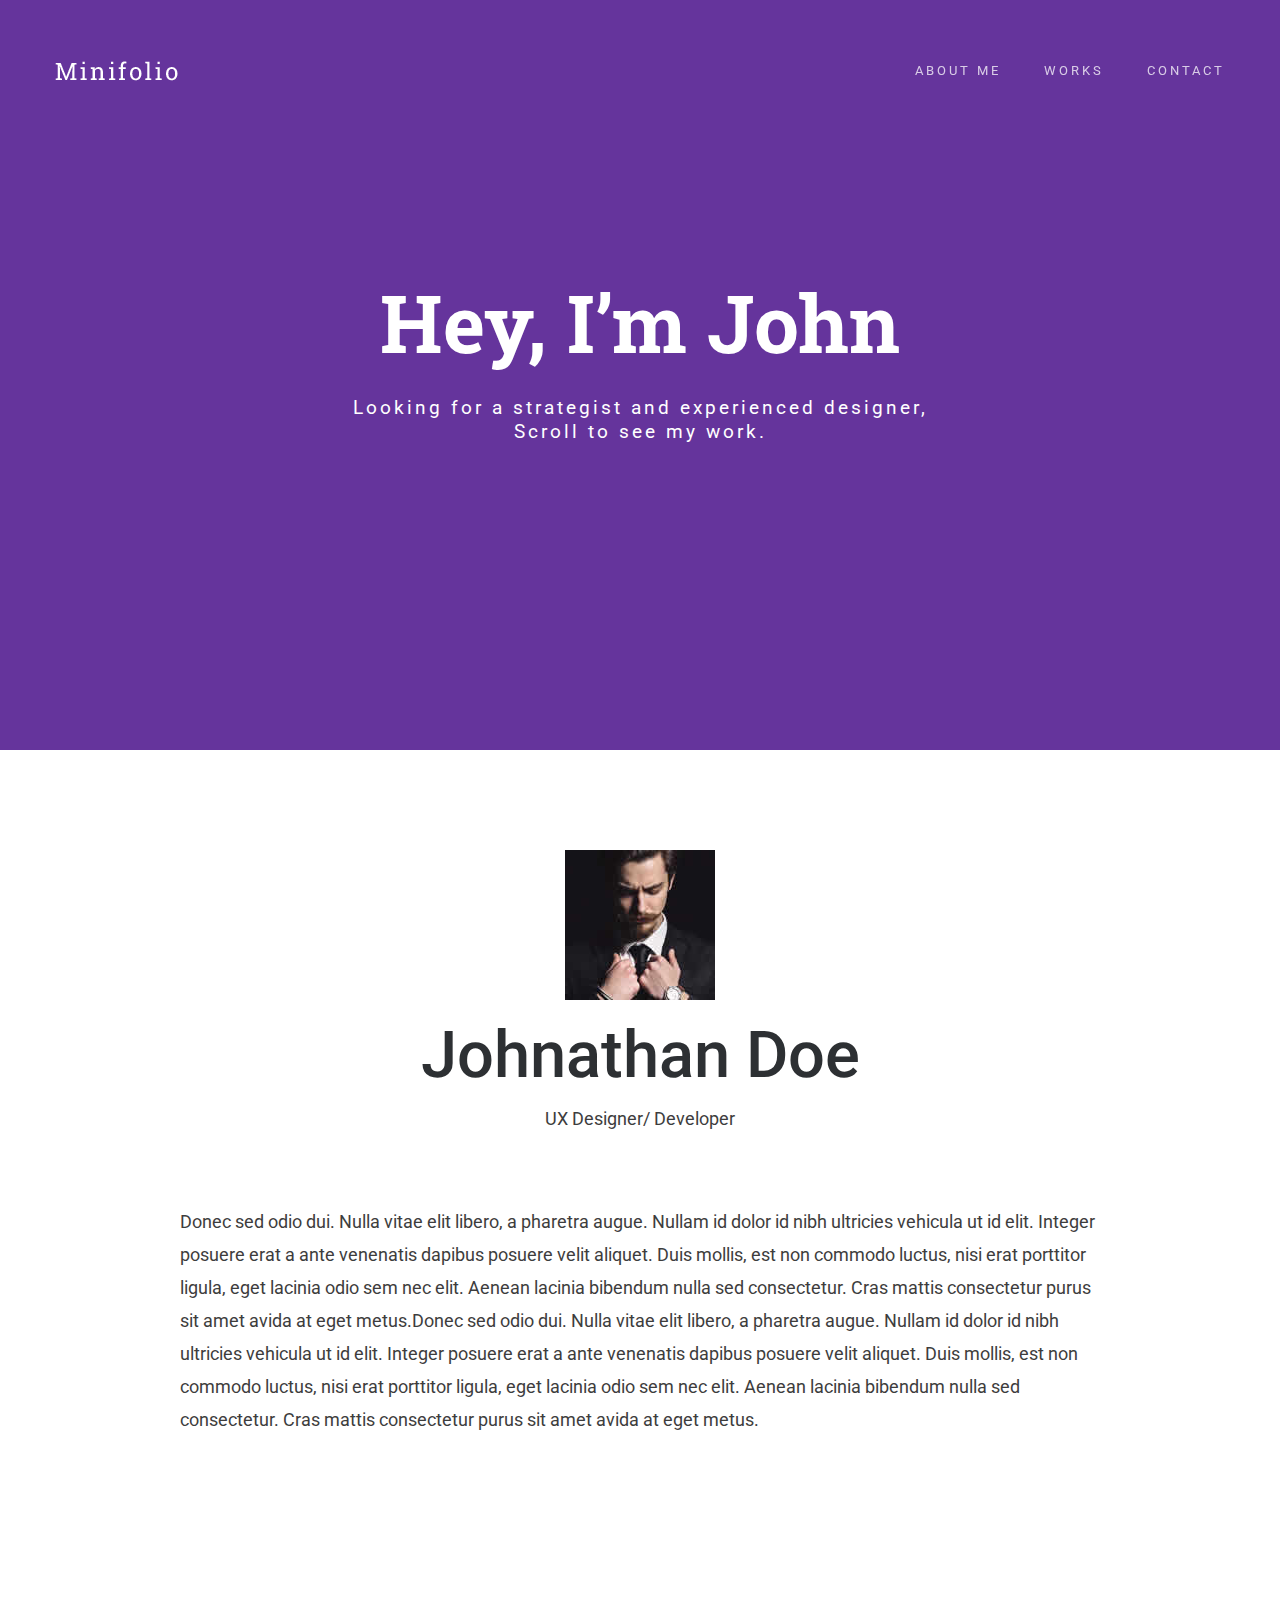
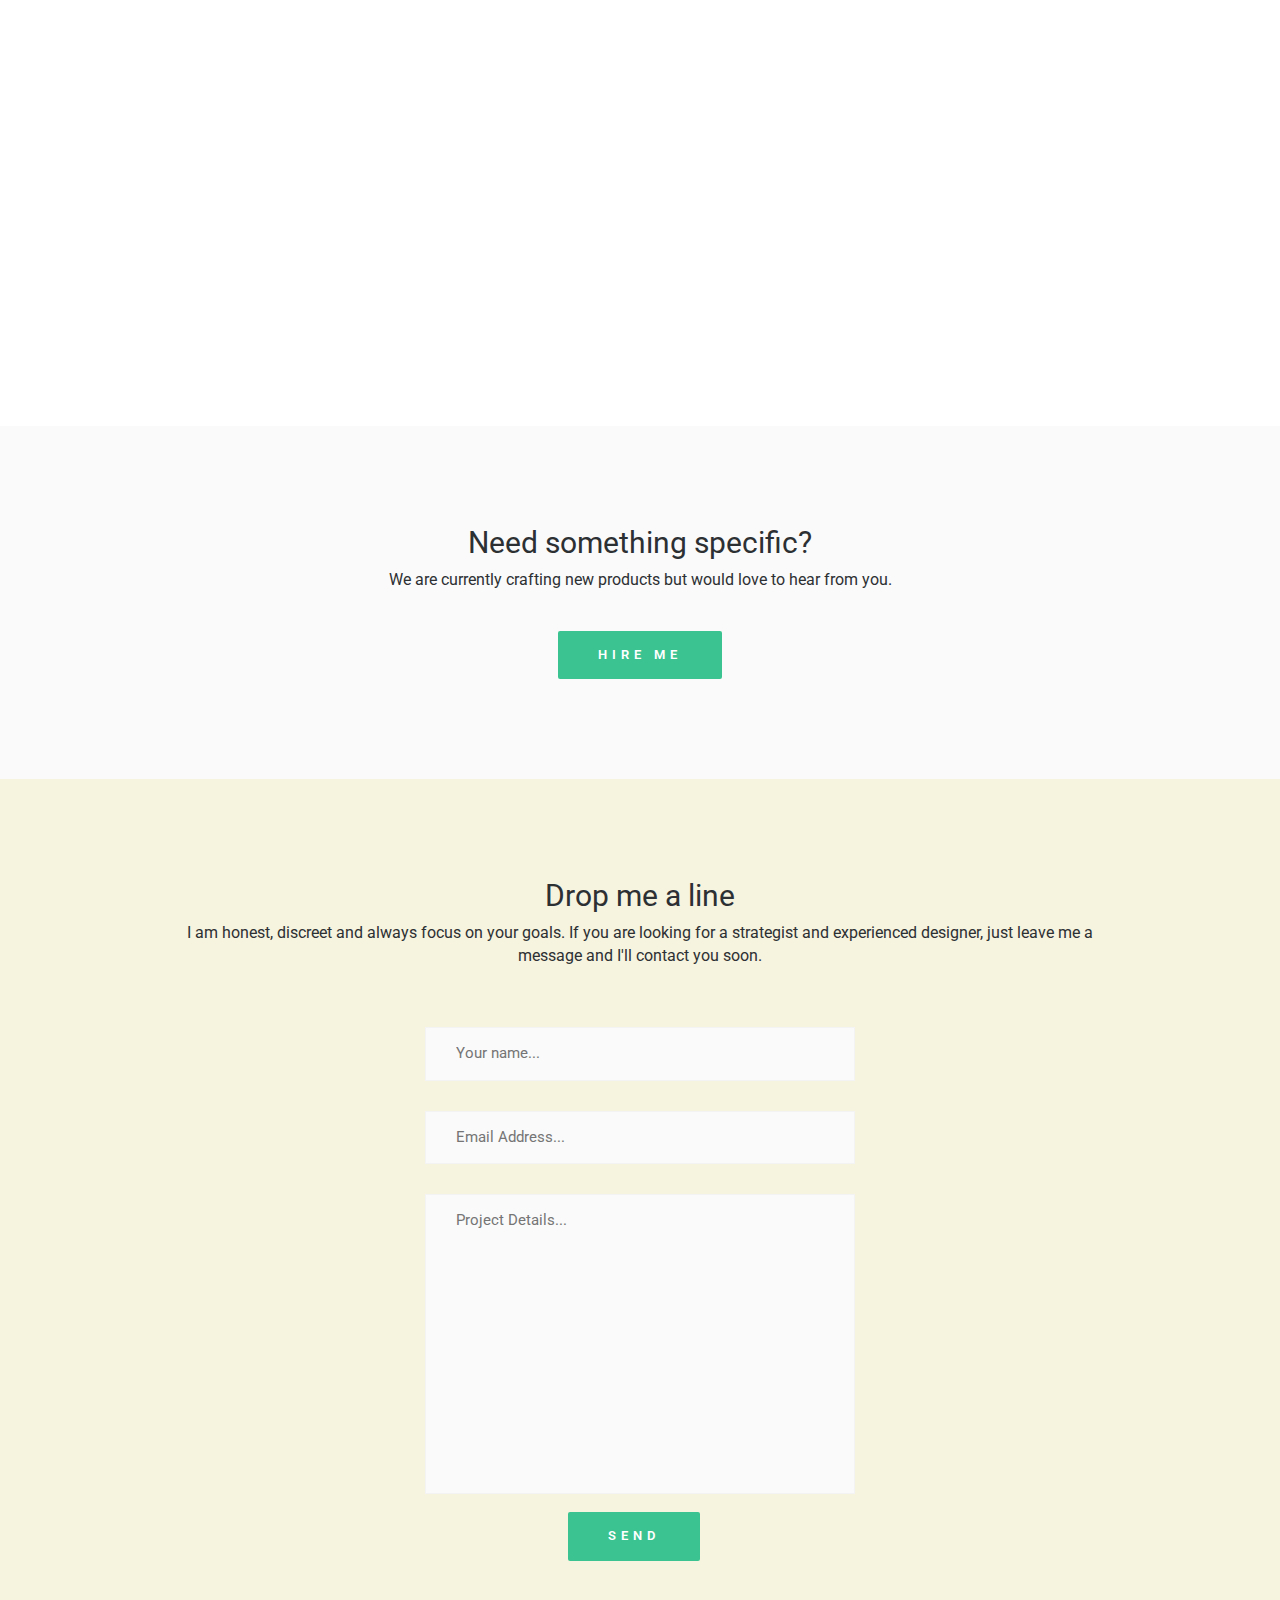
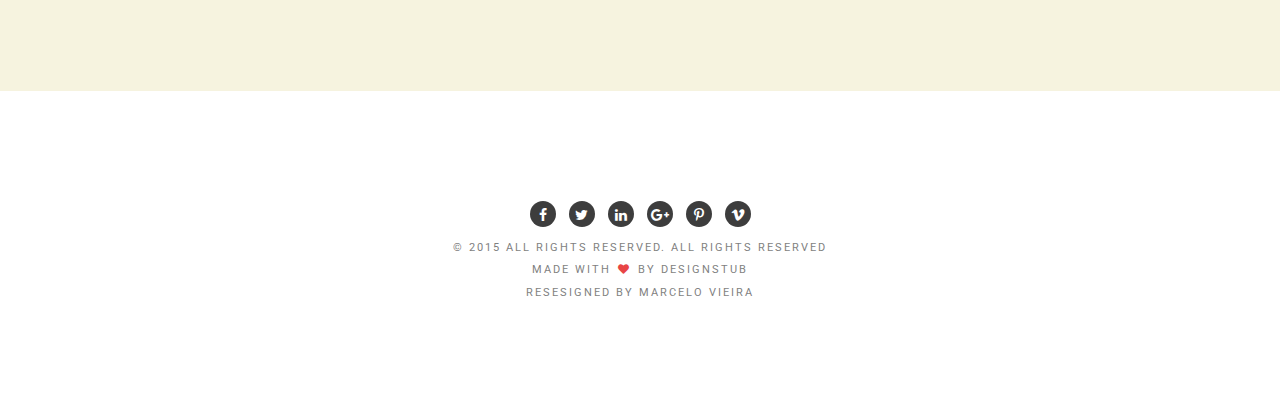
<file: day5/minifolio/index.html>
<!doctype html>
<!--[if lt IE 7]>      <html class="no-js lt-ie9 lt-ie8 lt-ie7" lang=""> <![endif]-->
<!--[if IE 7]>         <html class="no-js lt-ie9 lt-ie8" lang=""> <![endif]-->
<!--[if IE 8]>         <html class="no-js lt-ie9" lang=""> <![endif]-->
<!--[if gt IE 8]><!-->
<html class="no-js" lang="">
<!--<![endif]-->

<head>
<meta charset="utf-8">
<meta name="description" content="">
<meta name="viewport" content="width=device-width, initial-scale=1">
<title>Minifolio - Bootstrap Responsive Resume, Personal Portfolio Template</title>
<link rel="stylesheet" href="css/bootstrap.min.css">
<link rel="stylesheet" href="css/jquery.fancybox.css">
<link rel="stylesheet" href="css/main.css">
<link rel="stylesheet" href="css/responsive.css">
<link rel="stylesheet" href="css/animate.min.css">
<link rel="stylesheet" href="https://maxcdn.bootstrapcdn.com/font-awesome/4.4.0/css/font-awesome.min.css">
</head>

<body>
<!-- header section -->
<section class="banner" role="banner">
  <header id="header"> 
    <!-- navigation section  -->
    <div class="header-content clearfix"> <a class="logo" href="#"><img src="images/logo.png" alt="Mafolio"></a>
      <nav class="navigation" role="navigation">
        <ul class="primary-nav">
          <li><a href="#aboutme">About Me</a></li>
          <li><a href="#works">Works</a></li>
          <li><a href="#contact">Contact</a></li>
        </ul>
      </nav>
      <a href="#" class="nav-toggle">Menu<span></span></a> </div>
    <!-- navigation section  --> 
  </header>
  
  <!-- banner text -->
  <div class="container">
    <div class="col-md-10 col-md-offset-1">
      <div class="banner-text text-center">
        <h1>Hey, I’m John</h1>
        <p>Looking for a strategist and experienced designer,<br>
          Scroll to see my work.</p>
        <!-- banner text --> 
      </div>
    </div>
  </div>
</section>
<!-- header section --> 
<!-- description text section -->
<section id="aboutme" class="section descripton">
  <div class="container">
    <div class="col-md-10 col-md-offset-1 text-center"> <img src="images/designer-pic.jpg" alt="Mafolio">
      <h1>Johnathan Doe</h1>
      <p>UX Designer/ Developer</p>
    </div>
    <div class="col-md-10 col-md-offset-1 space">
      <p>Donec sed odio dui. Nulla vitae elit libero, a pharetra augue. Nullam id dolor id nibh ultricies vehicula ut id elit. Integer posuere erat a ante venenatis dapibus posuere velit aliquet. Duis mollis, est non commodo luctus, nisi erat porttitor ligula, eget lacinia odio sem nec elit. Aenean lacinia bibendum nulla sed consectetur. Cras mattis consectetur purus sit amet avida at eget metus.Donec sed odio dui. Nulla vitae elit libero, a pharetra augue. Nullam id dolor id nibh ultricies vehicula ut id elit. Integer posuere erat a ante venenatis dapibus posuere velit aliquet. Duis mollis, est non commodo luctus, nisi erat porttitor ligula, eget lacinia odio sem nec elit. Aenean lacinia bibendum nulla sed consectetur. Cras mattis consectetur purus sit amet avida at eget metus.</p>
    </div>
  </div>
</section>
<!-- description text section --> 
<!-- portfolio section -->
<section id="works" class="works section no-padding">
  <div class="container-fluid">
    <div class="row no-gutter">
      <div class="col-lg-3 col-md-6 col-sm-6 work"> <a href="images/work-1.jpg" class="work-box"> <img src="images/work-1.jpg" alt="">
        <div class="overlay">
          <div class="overlay-caption">
            <h5>Project Name</h5>
            <p>Logo Design</p>
          </div>
        </div>
        <!-- overlay --> 
        </a> </div>
      <div class="col-lg-3 col-md-6 col-sm-6 work"> <a href="images/work-2.jpg" class="work-box"> <img src="images/work-2.jpg" alt="">
        <div class="overlay">
          <div class="overlay-caption">
            <h5>Project Name</h5>
            <p>Website Design</p>
          </div>
        </div>
        <!-- overlay --> 
        </a> </div>
      <div class="col-lg-3 col-md-6 col-sm-6 work"> <a href="images/work-3.jpg" class="work-box"> <img src="images/work-3.jpg" alt="">
        <div class="overlay">
          <div class="overlay-caption">
            <h5>Project Name</h5>
            <p>Branding</p>
          </div>
        </div>
        <!-- overlay --> 
        </a> </div>
      <div class="col-lg-3 col-md-6 col-sm-6 work"> <a href="images/work-4.jpg" class="work-box"> <img src="images/work-4.jpg" alt="">
        <div class="overlay">
          <div class="overlay-caption">
            <h5>Project Name</h5>
            <p>Graphic Design</p>
          </div>
        </div>
        <!-- overlay --> 
        </a> </div>
      <div class="col-lg-3 col-md-6 col-sm-6 work"> <a href="images/work-5.jpg" class="work-box"> <img src="images/work-5.jpg" alt="">
        <div class="overlay">
          <div class="overlay-caption">
            <h5>Project Name</h5>
            <p>Website Design</p>
          </div>
        </div>
        <!-- overlay --> 
        </a> </div>
      <div class="col-lg-3 col-md-6 col-sm-6 work"> <a href="images/work-6.jpg" class="work-box"> <img src="images/work-6.jpg" alt="">
        <div class="overlay">
          <div class="overlay-caption">
            <h5>Project Name</h5>
            <p>Logo Design</p>
          </div>
        </div>
        <!-- overlay --> 
        </a> </div>
      <div class="col-lg-3 col-md-6 col-sm-6 work"> <a href="images/work-7.jpg" class="work-box"> <img src="images/work-7.jpg" alt="">
        <div class="overlay">
          <div class="overlay-caption">
            <h5>Project Name</h5>
            <p>Branding</p>
          </div>
        </div>
        <!-- overlay --> 
        </a> </div>
      <div class="col-lg-3 col-md-6 col-sm-6 work"> <a href="images/work-8.jpg" class="work-box"> <img src="images/work-8.jpg" alt="">
        <div class="overlay">
          <div class="overlay-caption">
            <h5>Project Name</h5>
            <p>Website Design</p>
          </div>
        </div>
        <!-- overlay --> 
        </a> </div>
    </div>
  </div>
</section>
<!-- portfolio section --> 
<!-- hire me section -->
<section id="hireme" class="section hireme">
  <div class="container">
    <div class="col-md-8 col-md-offset-2 text-center">
      <h3>Need something specific?</h3>
      <p>We are currently crafting new products but would love to hear from you.</p>
      <a href="#contact" class="btn btn-large">Hire me</a> </div>
  </div>
</section>
<!-- hire me section --> 



<section id="contact" class="section contact">
  <div class="container">
    <div class="col-md-10 col-md-offset-1 text-center">
      <h3>Drop me a line</h3>
      <p>I am honest, discreet and always focus on your goals. If you are looking for a strategist and experienced designer, just leave me a message and I'll contact you soon.</p>
      <!--contact form start-->
      <div class="col-md-6 col-md-offset-3 conForm">
        <div id="message"></div>
        <form method="post" action="php/contact.php" name="cform" id="cform">
          <input name="name" id="name" type="text" class="col-xs-12 col-sm-12 col-md-12 col-lg-12" placeholder="Your name..." >
          <input name="email" id="email" type="email" class=" col-xs-12 col-sm-12 col-md-12 col-lg-12 noMarr" placeholder="Email Address..." >
          <textarea name="comments" id="comments" cols="" rows="" class="col-xs-12 col-sm-12 col-md-12 col-lg-12" placeholder="Project Details..."></textarea>
          <input type="submit" id="submit" name="send" class="submitBnt" value="Send">
          <div id="simple-msg"></div>
        </form>
      </div>
      <!--contact form end--> 
    </div>
  </div>
</section>


<!-- footer -->
<footer class="section footer">
  <div class="footer-bottom">
    <div class="container">
      <div class="col-md-12">
        <p>
        <ul class="footer-share">
          <li><a href="#"><i class="fa fa-facebook"></i></a></li>
          <li><a href="#"><i class="fa fa-twitter"></i></a></li>
          <li><a href="#"><i class="fa fa-linkedin"></i></a></li>
          <li><a href="#"><i class="fa fa-google-plus"></i></a></li>
          <li><a href="#"><i class="fa fa-pinterest-p"></i></a></li>
          <li><a href="#"><i class="fa fa-vimeo"></i></a></li>
        </ul>
        </p>
        <p>© 2015 All rights reserved. All Rights Reserved<br>
          Made with <i class="fa fa-heart pulse"></i> by <a href="http://www.designstub.com/">Designstub</a><br>
          Resesigned by <a href="#">Marcelo Vieira</a>
        </p>
      </div>
    </div>
  </div>
</footer>
<!-- footer --> 

<!-- JS FILES --> 
<script src="https://ajax.googleapis.com/ajax/libs/jquery/1.11.3/jquery.min.js"></script> 
<script src="js/bootstrap.min.js"></script> 
<script src="js/jquery.fancybox.pack.js"></script> 
<script src="js/jquery.waypoints.min.js"></script> 
<script src="js/retina.min.js"></script> 
<script src="js/modernizr.js"></script> 
<script src="js/main.js"></script>
</body>
</html>
</file>
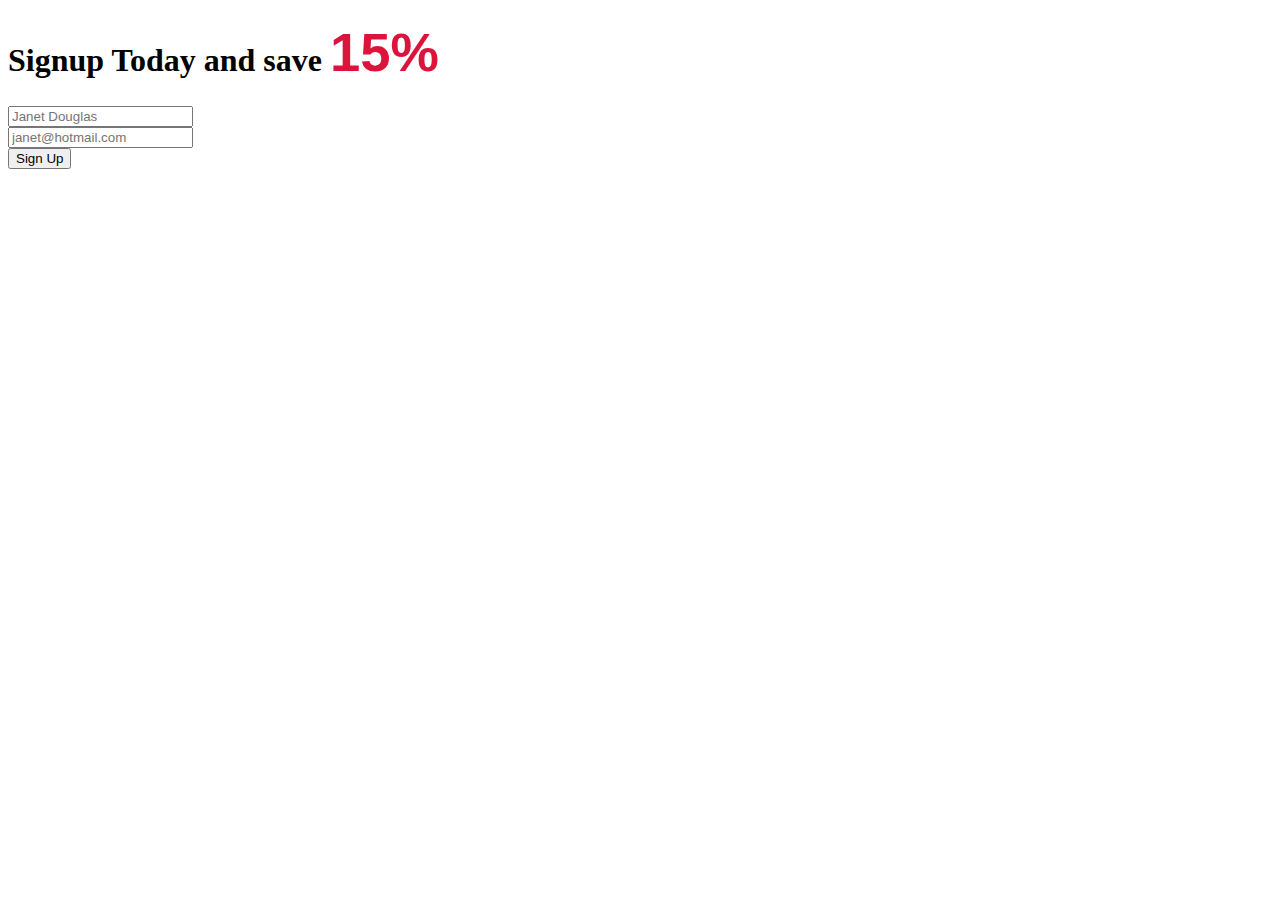
<file: day6/designingformswithbootstrap/index.html>
<!DOCTYPE html>
<html lang="en">

<head>
    <meta charset="UTF-8">
    <title>Designing Form with Bootstrap</title>
    <!-- Required meta tags -->
    <meta charset="utf-8">
    <meta name="viewport" content="width=device-width, initial-scale=1, shrink-to-fit=no">

    <!--- Bootstrap CSS --->
    <link rel="stylesheet" href="https://stackpath.bootstrapcdn.com/bootstrap/4.1.3/css/bootstrap.min.css" integrity="sha384-MCw98/SFnGE8fJT3GXwEOngsV7Zt27NXFoaoApmYm81iuXoPkFOJwJ8ERdknLPMO" crossorigin="anonymous">
    <!-- Custom style CSS -->
    <link rel="stylesheet" href="css/style.css">

</head>

<body>
    <section class="container">
        <div class="row">
            <form>
                <h1 id="signupheading">Signup Today and save <span id="discount">15%</span></h1>
                <div class="form-group">
                    <input type="text" class="form-control" id="fullname" placeholder="Janet Douglas">
                    
                    
                </div>
                <div class="form-group">
                    <input type="email" class="form-control" id="email" aria-describedby="emailHelp" placeholder="janet@hotmail.com">
                    
                </div>
                
                <button type="submit" class="btn btn-primary btn-lg btn-block">Sign Up</button>
            </form>
        </div>
    </section>

    <!-- Optional JavaScript -->
    <!-- jQuery first, then Popper.js, then Bootstrap JS -->
    <script src="https://code.jquery.com/jquery-3.3.1.slim.min.js" integrity="sha384-q8i/X+965DzO0rT7abK41JStQIAqVgRVzpbzo5smXKp4YfRvH+8abtTE1Pi6jizo" crossorigin="anonymous"></script>
    <script src="https://cdnjs.cloudflare.com/ajax/libs/popper.js/1.14.3/umd/popper.min.js" integrity="sha384-ZMP7rVo3mIykV+2+9J3UJ46jBk0WLaUAdn689aCwoqbBJiSnjAK/l8WvCWPIPm49" crossorigin="anonymous"></script>
    <script src="https://stackpath.bootstrapcdn.com/bootstrap/4.1.3/js/bootstrap.min.js" integrity="sha384-ChfqqxuZUCnJSK3+MXmPNIyE6ZbWh2IMqE241rYiqJxyMiZ6OW/JmZQ5stwEULTy" crossorigin="anonymous"></script>
</body>

</html>
</file>
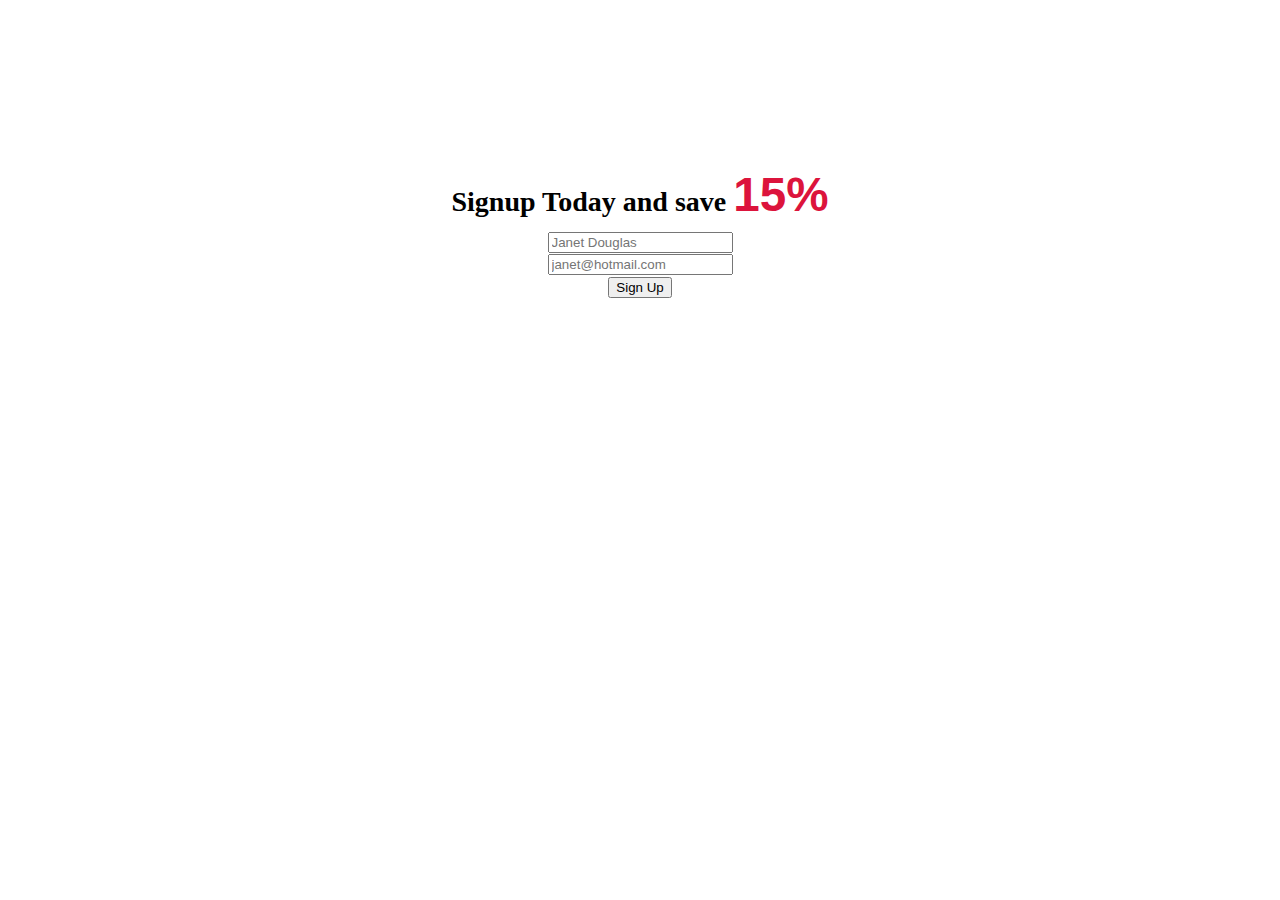
<file: day8/designingformswithbootstrap/index.html>
<!DOCTYPE html>
<html lang="en">

<head>
    <meta charset="UTF-8">
    <title>Designing Form with Bootstrap</title>
    <!-- Required meta tags -->
    <meta charset="utf-8">
    <meta name="viewport" content="width=device-width, initial-scale=1, shrink-to-fit=no">

    <!--- Bootstrap CSS --->
    <link rel="stylesheet" href="https://stackpath.bootstrapcdn.com/bootstrap/4.1.3/css/bootstrap.min.css" integrity="sha384-MCw98/SFnGE8fJT3GXwEOngsV7Zt27NXFoaoApmYm81iuXoPkFOJwJ8ERdknLPMO" crossorigin="anonymous">
    <!-- Custom style CSS -->
    <link rel="stylesheet" href="css/style.css">

</head>

<body>
    <section class="container">
        <div class="row">
            <form class="signupForm">
                <h1 id="signupheading">Signup Today and save <span id="discount">15%</span></h1>
                <div class="form-group">
                    <input type="text" class="form-control" id="fullname" placeholder="Janet Douglas">
                    
                    
                </div>
                <div class="form-group">
                    <input type="email" class="form-control" id="email" aria-describedby="emailHelp" placeholder="janet@hotmail.com">
                    
                </div>
                
                <button type="submit" class="btn btn-primary btn-lg btn-block">Sign Up</button>
            </form>
        </div>
    </section>

    <!-- Optional JavaScript -->
    <!-- jQuery first, then Popper.js, then Bootstrap JS -->
    <script src="https://code.jquery.com/jquery-3.3.1.slim.min.js" integrity="sha384-q8i/X+965DzO0rT7abK41JStQIAqVgRVzpbzo5smXKp4YfRvH+8abtTE1Pi6jizo" crossorigin="anonymous"></script>
    <script src="https://cdnjs.cloudflare.com/ajax/libs/popper.js/1.14.3/umd/popper.min.js" integrity="sha384-ZMP7rVo3mIykV+2+9J3UJ46jBk0WLaUAdn689aCwoqbBJiSnjAK/l8WvCWPIPm49" crossorigin="anonymous"></script>
    <script src="https://stackpath.bootstrapcdn.com/bootstrap/4.1.3/js/bootstrap.min.js" integrity="sha384-ChfqqxuZUCnJSK3+MXmPNIyE6ZbWh2IMqE241rYiqJxyMiZ6OW/JmZQ5stwEULTy" crossorigin="anonymous"></script>
</body>

</html>
</file>
<file: day5/minifolio/css/main.css>
/* ------------------------------------------------------------------------------
	Template Name: Minifolio
	Author: Designstub
	Author URI: http://www.designstub.com
	License: GNU General Public License version 3.0
	License URI: http://www.gnu.org/licenses/gpl-3.0.html
	Version: 1.0

/* ------------------------------------------------------------------------------
	Typography
-------------------------------------------------------------------------------*/

@import url(http://fonts.googleapis.com/css?family=Roboto:300,400,500,600,700);
@import url(http://fonts.googleapis.com/css?family=Roboto%20Slab:300,400,500,600,700);

p {
	font-size: 14px;
	line-height: 22.4px;
	color: #6c7279;
}
h1 {
	font-size: 65px;
	color: #2d3033;
}
h2 {
	font-size: 40px;
	color: #2d3033;
}
h3 {
	font-size: 28px;
	color: #2d3033;
	font-weight: 300;
}
h4 {
	font-size: 22px;
	color: #2d3033;
	font-weight: 400;
}
h5 {
	font-size: 14px;
	color: #2d3033;
	text-transform: uppercase;
	font-weight: 700;
}
.btn {
	background-color: #3bc492;
	color: #fff;
	font-size: 13px;
	font-weight: 600;
	letter-spacing: 5px;
	border: 0;
	-moz-border-radius: 2px;
	-webkit-border-radius: 2px;
	border-radius: 2px;
	display: inline-block;
	text-transform: uppercase;
}
.btn:hover, .btn:focus {
	background-color: #3d3d3d;
	color: #fff;
}
.btn-large {
	padding: 15px 40px;
}
/* ------------------------------------------------------------------------------
	Global Styles
-------------------------------------------------------------------------------*/
a {
	color: #e84545;
}
a:hover, a:focus {
	text-decoration: none;
	-moz-transition: background-color, color, 0.3s;
	-o-transition: background-color, color, 0.3s;
	-webkit-transition: background-color, color, 0.3s;
	transition: background-color, color, 0.3s;
}
body {
	font-family: "Roboto", sans-serif;
	font-weight: 400;
	color: #6c7279;
}
ul, ol {
	margin: 0;
	padding: 0;
}
ul li {
	list-style: none;
}
.section {
	padding: 100px 0;
}
.no-padding {
	padding: 0;
}
.no-gutter [class*=col-] {
	padding-right: 0;
	padding-left: 0;
}
.space
{
	margin-top:60px;	
}
/* ------------------------------------------------------------------------------
	Header
-------------------------------------------------------------------------------*/
#header {
	position: fixed;
	width: 100%;
	z-index: 999;
}
#header .header-content {
	margin: 0 auto;
	max-width: 1170px;
	padding: 60px 0;
	width: 100%;
	-moz-transition: padding 0.3s;
	-o-transition: padding 0.3s;
	-webkit-transition: padding 0.3s;
	transition: padding 0.3s;
}
#header .logo {
	float: left;
}
#header.fixed {
	background-color: rgba(0, 0, 0, 0.25);
}
#header.fixed .header-content {
	border-bottom: 0;
	padding: 25px 0;
}
#header.fixed .nav-toggle {
	top: 18px;
}
.navigation.open {
	opacity: 0.9;
	visibility: visible;
	-moz-transition: opacity 0.5s;
	-o-transition: opacity 0.5s;
	-webkit-transition: opacity 0.5s;
	transition: opacity 0.5s;
}
.navigation {
	float: right;
}
.navigation li {
	display: inline-block;
}
.navigation a {
	color: rgba(255, 255, 255, 0.75);
	font-size: 13px;
	font-weight: 400;
	margin-left: 40px;
	letter-spacing: 3px;
	text-transform: uppercase;
}
.navigation a:hover, .navigation a.active {
	color: #efe7aa;
}
.nav-toggle {
	display: none;
	height: 44px;
	overflow: hidden;
	position: fixed;
	right: 5%;
	text-indent: 100%;
	top: 32px;
	white-space: nowrap;
	width: 44px;
	z-index: 99999;
	-moz-transition: all 0.3s;
	-o-transition: all 0.3s;
	-webkit-transition: all 0.3s;
	transition: all 0.3s;
}
.nav-toggle:before, .nav-toggle:after {
	border-radius: 50%;
	content: "";
	height: 100%;
	left: 0;
	position: absolute;
	top: 0;
	width: 100%;
	-moz-transform: translateZ(0);
	-ms-transform: translateZ(0);
	-webkit-transform: translateZ(0);
	transform: translateZ(0);
	-moz-backface-visibility: hidden;
	-webkit-backface-visibility: hidden;
	backface-visibility: hidden;
	-moz-transition-property: -moz-transform;
	-o-transition-property: -o-transform;
	-webkit-transition-property: -webkit-transform;
	transition-property: transform;
}
.nav-toggle:before {
	background-color: #4b1685;
	-moz-transform: scale(1);
	-ms-transform: scale(1);
	-webkit-transform: scale(1);
	transform: scale(1);
	-moz-transition-duration: 0.3s;
	-o-transition-duration: 0.3s;
	-webkit-transition-duration: 0.3s;
	transition-duration: 0.3s;
}
.nav-toggle:after {
	background-color: #4b1685;
	-moz-transform: scale(0);
	-ms-transform: scale(0);
	-webkit-transform: scale(0);
	transform: scale(0);
	-moz-transition-duration: 0s;
	-o-transition-duration: 0s;
	-webkit-transition-duration: 0s;
	transition-duration: 0s;
}
.nav-toggle span {
	background-color: #fff;
	bottom: auto;
	display: inline-block;
	height: 3px;
	left: 50%;
	position: absolute;
	right: auto;
	top: 50%;
	width: 18px;
	z-index: 10;
	-moz-transform: translateX(-50%) translateY(-50%);
	-ms-transform: translateX(-50%) translateY(-50%);
	-webkit-transform: translateX(-50%) translateY(-50%);
	transform: translateX(-50%) translateY(-50%);
}
.nav-toggle span:before, .nav-toggle span:after {
	background-color: #fff;
	content: "";
	height: 100%;
	position: absolute;
	right: 0;
	top: 0;
	width: 100%;
	-moz-transform: translateZ(0);
	-ms-transform: translateZ(0);
	-webkit-transform: translateZ(0);
	transform: translateZ(0);
	-moz-backface-visibility: hidden;
	-webkit-backface-visibility: hidden;
	backface-visibility: hidden;
	-moz-transition: -moz-transform 0.3s;
	-o-transition: -o-transform 0.3s;
	-webkit-transition: -webkit-transform 0.3s;
	transition: transform 0.3s;
}
.nav-toggle span:before {
	-moz-transform: translateY(-6px) rotate(0deg);
	-ms-transform: translateY(-6px) rotate(0deg);
	-webkit-transform: translateY(-6px) rotate(0deg);
	transform: translateY(-6px) rotate(0deg);
}
.nav-toggle span:after {
	-moz-transform: translateY(6px) rotate(0deg);
	-ms-transform: translateY(6px) rotate(0deg);
	-webkit-transform: translateY(6px) rotate(0deg);
	transform: translateY(6px) rotate(0deg);
}
.nav-toggle.close-nav:before {
	-moz-transform: scale(0);
	-ms-transform: scale(0);
	-webkit-transform: scale(0);
	transform: scale(0);
}
.nav-toggle.close-nav:after {
	-moz-transform: scale(1);
	-ms-transform: scale(1);
	-webkit-transform: scale(1);
	transform: scale(1);
}
.nav-toggle.close-nav span {
	background-color: rgba(255, 255, 255, 0);
}
.nav-toggle.close-nav span:before, .nav-toggle.close-nav span:after {
	background-color: #fff;
}
.nav-toggle.close-nav span:before {
	-moz-transform: translateY(0) rotate(45deg);
	-ms-transform: translateY(0) rotate(45deg);
	-webkit-transform: translateY(0) rotate(45deg);
	transform: translateY(0) rotate(45deg);
}
.nav-toggle.close-nav span:after {
	-moz-transform: translateY(0) rotate(-45deg);
	-ms-transform: translateY(0) rotate(-45deg);
	-webkit-transform: translateY(0) rotate(-45deg);
	transform: translateY(0) rotate(-45deg);
}
/* ------------------------------------------------------------------------------
	Banner
-------------------------------------------------------------------------------*/

.banner {
	background-color: #65349c;
	min-height: 750px;
}
.banner-text {
	padding-top: 28%;
}
.banner-text h1 {
	color: #fff;
	font-family: "Roboto Slab", sans-serif;
	font-size: 80px;
	font-weight: 700;
}
.banner-text p {
	color: #fff;
	font-size: 19px;
	font-weight: 400;
	letter-spacing: 3px;
	line-height: 24px;
	margin-top: 30px;
	margin-bottom: 80px;
}
/* ------------------------------------------------------------------------------
	Description Text
-------------------------------------------------------------------------------*/

.descripton p {
	color: #3d3d3d;
	font-size: 18px;
	line-height: 33px;
	font-weight: 400;
}
/* ------------------------------------------------------------------------------
	Works
-------------------------------------------------------------------------------*/
.work {
  -moz-box-shadow: 0 0 0 1px #fff;
  -webkit-box-shadow: 0 0 0 1px #fff;
  box-shadow: 0 0 0 1px #fff;

  overflow: hidden;
  position: relative;
  visibility: hidden; }
  .work img
  {
	width:100%;
	height:100%;  
  }
  .work .overlay {
    background: rgba(64, 35, 97, 0.9);
    height: 100%;
    left: 0;
    opacity: 0;
    position: absolute;
    top: 0;
    width: 100%;
    -moz-transition: opacity, 0.3s;
    -o-transition: opacity, 0.3s;
    -webkit-transition: opacity, 0.3s;
    transition: opacity, 0.3s; }
  .work .overlay-caption {
    position: absolute;
    text-align: center;
    top: 50%;
    width: 100%;
    -moz-transform: translateY(-50%);
    -ms-transform: translateY(-50%);
    -webkit-transform: translateY(-50%);
    transform: translateY(-50%); }
  .work h5, .work p, .work img {
    -moz-transition: all, 0.5s;
    -o-transition: all, 0.5s;
    -webkit-transition: all, 0.5s;
    transition: all, 0.5s; }
  .work h5, .work p {
    color: #fff;
    margin: 0;
    opacity: 0; }
  .work h5 {
    margin-bottom: 5px;
    -moz-transform: translate3d(0, -200%, 0);
    -ms-transform: translate3d(0, -200%, 0);
    -webkit-transform: translate3d(0, -200%, 0);
    transform: translate3d(0, -200%, 0); }
  .work p {
    -moz-transform: translate3d(0, 200%, 0);
    -ms-transform: translate3d(0, 200%, 0);
    -webkit-transform: translate3d(0, 200%, 0);
    transform: translate3d(0, 200%, 0); }

.work-box:hover img {
  -moz-transform: scale(1.2);
  -ms-transform: scale(1.2);
  -webkit-transform: scale(1.2);
  transform: scale(1.2); }
.work-box:hover .overlay {
  opacity: 1; }
  .work-box:hover .overlay h5, .work-box:hover .overlay p {
    opacity: 1;
    -moz-transform: translate3d(0, 0, 0);
    -ms-transform: translate3d(0, 0, 0);
    -webkit-transform: translate3d(0, 0, 0);
    transform: translate3d(0, 0, 0); }
	
	/* ------------------------------------------------------------------------------
	Work animation
-------------------------------------------------------------------------------*/
.work:nth-child(1) {
  -moz-animation-delay: 0.1s;
  -webkit-animation-delay: 0.1s;
  animation-delay: 0.1s; }
.work:nth-child(2) {
  -moz-animation-delay: 0.2s;
  -webkit-animation-delay: 0.2s;
  animation-delay: 0.2s; }
.work:nth-child(3) {
  -moz-animation-delay: 0.3s;
  -webkit-animation-delay: 0.3s;
  animation-delay: 0.3s; }
.work:nth-child(4) {
  -moz-animation-delay: 0.4s;
  -webkit-animation-delay: 0.4s;
  animation-delay: 0.4s; }
.work:nth-child(5) {
  -moz-animation-delay: 0.8s;
  -webkit-animation-delay: 0.8s;
  animation-delay: 0.8s; }
.work:nth-child(6) {
  -moz-animation-delay: 0.7s;
  -webkit-animation-delay: 0.7s;
  animation-delay: 0.7s; }
.work:nth-child(7) {
  -moz-animation-delay: 0.6s;
  -webkit-animation-delay: 0.6s;
  animation-delay: 0.6s; }
.work:nth-child(8) {
  -moz-animation-delay: 0.5s;
  -webkit-animation-delay: 0.5s;
  animation-delay: 0.5s; }

.animated {
  visibility: visible; }
  
/* ------------------------------------------------------------------------------
	Hire me
-------------------------------------------------------------------------------*/
.hireme {
	background-color: #fafafa;
}
.hireme h3 {
	font-family: "Roboto", sans-serif;
	font-size: 30px;
	font-weight: 400;
	margin-top: 0;
}
.hireme p {
	color: #2d3033;
	font-family: "Roboto", sans-serif;
	font-size: 16px;
	font-weight: 400;
}
.hireme .btn {
	margin-top: 30px;
}

/* ------------------------------------------------------------------------------
	Contact
-------------------------------------------------------------------------------*/

.contact {
	background-color: #c4b33b29;
}
.contact h3 {
	font-family: "Roboto", sans-serif;
	font-size: 30px;
	font-weight: 400;
	margin-top: 0;
}
.contact p {
	color: #2d3033;
	font-family: "Roboto", sans-serif;
	font-size: 16px;
	font-weight: 400;
}
.contact .btn {
	margin-top: 30px;
}
/* ------------------------------------------------------------------------------
	Footer
-------------------------------------------------------------------------------*/
.footer {
	text-align: center;
}
.footer p {
	font-family: "Roboto", sans-serif;
	font-size: 11px;
	color: #7f7f7f;
	letter-spacing: 2px;
	text-transform: uppercase;
}
.footer a {
	color: #7f7f7f;
}
.footer a:hover {
	color: #e84545;
}
.footer .footer-share {
	margin-top: 0;
}
.footer .footer-share li {
	background: #3d3d3d none repeat scroll 0 0;
	border-radius: 50%;
	color: #ffffff;
	width: 26px;
	height: 26px;
	border-radius: 50%;
	padding: 4px 0;
	margin: 0 5px;
	display: inline-block;
	float: none;
}
.footer .footer-share a {
	color: #fff;
}
.footer .fa-heart {
	color: #e84545;
	font-size: 11px;
	margin: 0 2px;
}
  
/* ------------------------------------------------------------------------------
	Inner Page Banner
-------------------------------------------------------------------------------*/

.innerbanner {
	background-color: #65349c;
	min-height: 100%;
}
.innerbanner-text {
	padding-top: 20%;
	padding-bottom: 5%;
}

.innerbanner-text p {
	color: #fff;
	font-family: "Roboto Slab", sans-serif;
	font-size: 36px;
	font-weight: 400;
	letter-spacing: 3px;
	line-height: 24px;
	margin-top: 30px;
	margin-bottom: 80px;
}
/* ------------------------------------------------------------------------------
	Inner description
-------------------------------------------------------------------------------*/
.inner-description h1 {
	color: #3d3d3d;
	font-size: 23px;
	font-weight: 700;
	margin-top:55px;
}
.inner-description p {
	color: #3d3d3d;
	font-size: 18px;
	line-height: 33px;
	font-weight: 400;
}
.inner-description img
{
width:150px;
height:150px;
border-radius:50%;	
}


/* ------------------------------------------------------------------------------
	Contact form
-------------------------------------------------------------------------------*/
.conForm
{
margin-top:50px;	
}
.conForm input {
	background:#fafafa;
	color:#797979;
	padding:15px 30px;
	border:none;
	margin-right:3%;
	margin-bottom:30px;
	outline:none;
	font-style:normal;
	border:#f4f3f3 1px solid;
	font-size:15px;
}
.conForm input.noMarr {
	margin-right:0px;
}
.conForm textarea {
	background:#fafafa;
	color:#797979;
	padding:15px 30px;
	margin-bottom:18px;
	outline:none;
	height:300px;
	font-style:normal;
	resize:none;
	font-size:15px;
	border:#f4f3f3 1px solid;
}


.conForm .submitBnt {
	background:#3bc492;
	color: #fff;
		padding: 15px 40px;
	font-size: 13px;
	font-weight: 600;
	letter-spacing: 5px;
	border: 0;
	-moz-border-radius: 2px;
	-webkit-border-radius: 2px;
	border-radius: 2px;
	display: inline-block;
	text-transform: uppercase;
}
.conForm .submitBnt:hover {
	background:#3d3d3d;
	color:#fff;
}
.error_message {
    color: #ff675f;
    font-weight: 500;
    padding-bottom: 15px;
}
#success_page h3 {
    color: #5ed07b;
    font-size: 17px;
    font-weight: 700;
}
</file>
<file: day5/minifolio/css/responsive.css>
@media screen and (max-width: 1024px) {
  #header .header-content {
    width: 90%; }

  .nav-toggle {
    display: block; }

  .navigation {
    position: fixed;
    background-color: #000;
    width: 100%;
    height: 100%;
    top: 0;
    left: 0;
    z-index: 99999;
    visibility: hidden;
    opacity: 0;
    -webkit-transition: opacity 0.5s, visibility 0s 0.5s;
    transition: opacity 0.5s, visibility 0s 0.5s; }
    .navigation .primary-nav {
      position: relative;
      top: 45%;
      -moz-transform: translateY(-45%);
      -ms-transform: translateY(-45%);
      -webkit-transform: translateY(-45%);
      transform: translateY(-45%); }
    .navigation li {
      display: block;
      margin-bottom: 20px; }
    .navigation a {
      display: block;
      font-size: 25px;
      margin: 0;
      text-align: center; }

  .person {
    margin: 0 auto 50px; }
    .person-content {
      text-align: center; }
    .person .social-icons li {
      display: inline-block;
      float: none;
      margin-bottom: 5px; }

  .testimonials blockquote {
    padding: 20px 5% 0; }
  .testimonials p {
    font-size: 26px; }

  .flex-control-nav {
    bottom: 20px; } }
@media screen and (max-width: 768px) {
	#header .header-content {
		 padding: 45px 0;
	}
	.banner
	{
	min-height:100%!important;	
	}
  .banner-text {
    padding-top: 30%; }
    .banner-text h1 {
      font-size: 42px; }
    .banner-text p {
      font-size: 18px; }
.innerbanner-text{
	    padding-top: 30%; }
  .flexslider {
    padding-bottom: 80px; }

  .flex-control-nav {
    width: 100%; }

  .footer .footer-col {
    margin-bottom: 50px; } }
@media screen and (max-width: 640px) {
	#header .header-content {
		 padding: 45px 0;
	}
  .banner-text {
    padding-top: 35%; }
	.innerbanner-text{
	    padding-top: 35%; } }
@media screen and (max-width: 480px) {
	#header .header-content {
		 padding: 45px 0;
	}
  .banner-text {
    padding-top: 45%; }
	    .banner-text h1 {
      font-size: 32px; }
	  .innerbanner-text{
	    padding-top: 45%; } }
@media screen and (max-width: 320px) {
	#header .header-content {
		 padding: 45px 0;
	}
			
			
  .banner-text {
    padding-top: 55%; }
.innerbanner-text{
	    padding-top: 55%; }
  .testimonials blockquote {
    padding: 20px 5% 0; }
  .testimonials p {
    font-size: 26px; } }
</file>
<file: day6/designingformswithbootstrap/css/style.css>
#discount {
    font-family: sans-serif;
    font-size: 1.7em;
    color:crimson;
}
</file>
<file: day8/designingformswithbootstrap/css/style.css>
#discount {
    font-family: sans-serif;
    font-size: 1.7em;
    color:crimson;
}

.signupForm {
    width: 400px;
    margin: 155px auto 0 auto;
    background-color: white;
    padding: 10px 20px 20px 20px;
    line-height: 160%;
    font-size: 14px;
    text-align: center;
}
</file>
